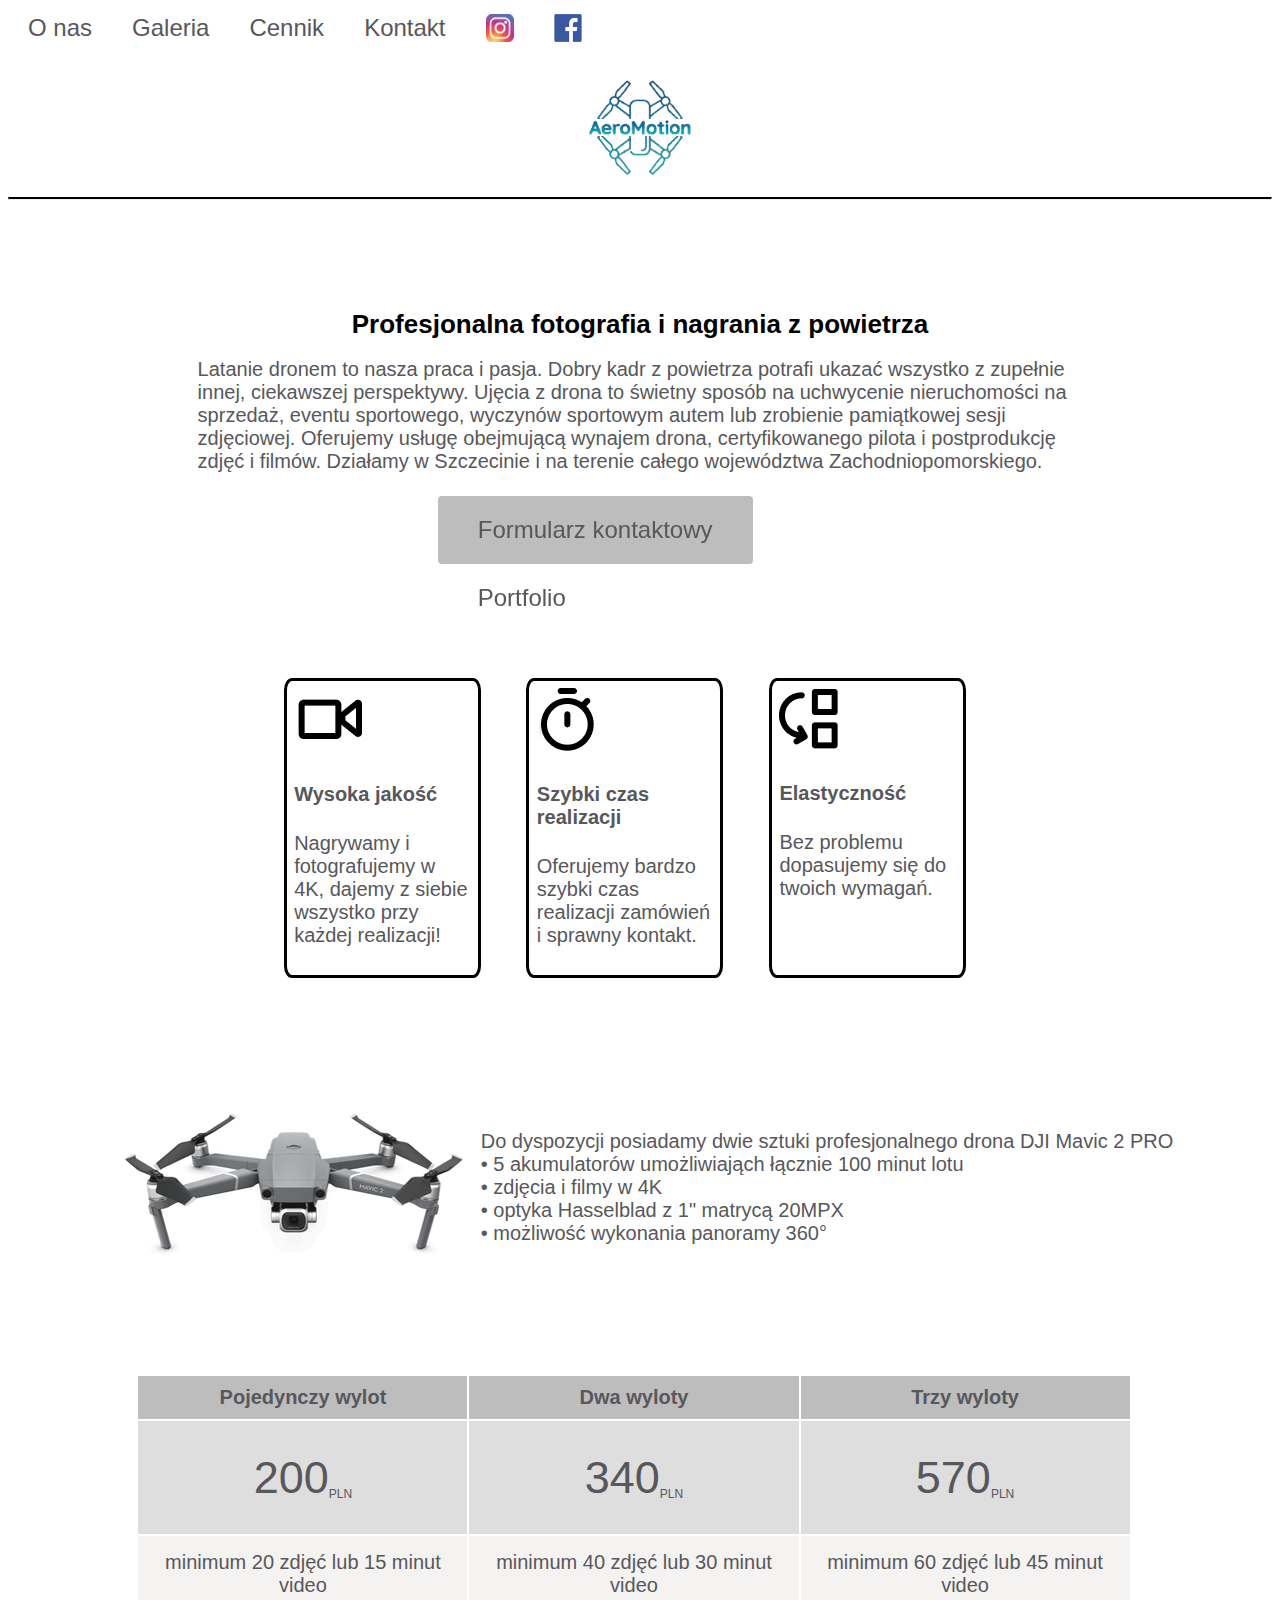
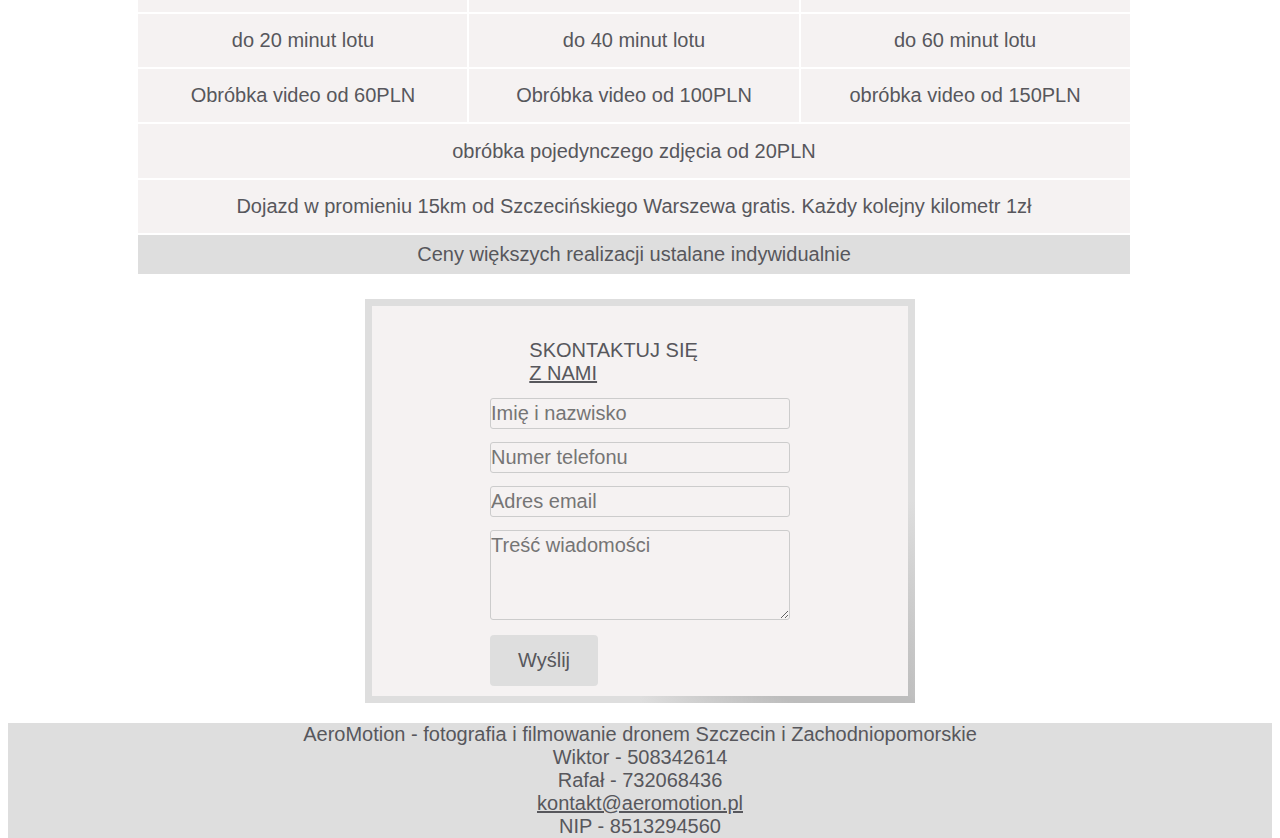
<file: index.html>
<!DOCTYPE html>
<html lang="pl">
<head>
<title>AeroMotion - zdjęcia i filmy dronem Szczecin</title>
<meta charset="UTF-8">
<meta name="viewport" content="width=device-width, initial-scale=1">
<meta name="description" content="AeroMotion Szczecin - fotografia i filmowanie dronem Zachodniopomorskie" />
<meta name="keywords" content="dron, DJI, zdjęcia dronem, filmy dronem, nagrywanie dronem, Szczecin, zdjęcia, filmy, fotografowanie, nagrywanie, dronowanie, latanie, Zachodniopomorskie, Dobra, Police, Wołczkowo, Bezrzecze, Mierzyn, Dołuje, Pilchowo, Tanowo">
<meta name="google-site-verification" content="VdcoAJa42CRcbfb8ow1S1TA9KToPNXFqpUibdmK2iAo" />
<link rel="stylesheet" href="styl6.css">
<link rel="shortcut icon" href="logo1.ico" type="image/x-icon">
<script src="//ajax.googleapis.com/ajax/libs/jquery/1.11.2/jquery.min.js"></script>
<script>
$(document).ready(function() {
  $("html").on("submit","#contact_form",function(e){
    e.preventDefault();
    $("#send_form_status").html('').hide();
    var data=$("#contact_form").serialize();
    $.post("/send_form.php",data,function(res){
      $("#send_form_status").html(res.msg).show();
      if(res.status==1){ 
        $("#contact_form")[0].reset();
      } 
    });
  });
});
</script>
</head>
<header>
<div class="menu">
    <ul>
        <li><a href="#onas">O nas</a></li>
        <li><a href="galeria.html">Galeria</a></li>
        <li><a href="#cennik">Cennik</a></li>
        <li><a href="#kontakt">Kontakt</a></li>
        <li><a href="https://www.instagram.com/aeromotion.szczecin/" target="_blank"><img src="ig.png" id="ig"></a></li>
        <li><a href="https://www.facebook.com/AeroMotionSzczecin" target="_blank"><img src="fb.png" id="fb"></a></li>
    </ul>
</div>
<br><br><br>
    <img src="logo1.png" id="foto1">
    <hr id="thread4">
</header>
<body>
<div class="onasdiv">
<a id="onas"></a>
<br><br><br><br>
<h1>Profesjonalna fotografia i nagrania z powietrza</h1>
Latanie dronem to nasza praca i pasja. Dobry kadr z powietrza potrafi ukazać wszystko z zupełnie innej, ciekawszej perspektywy. Ujęcia z drona to świetny sposób na uchwycenie nieruchomości na sprzedaż, eventu sportowego, wyczynów sportowym autem lub zrobienie pamiątkowej sesji zdjęciowej. Oferujemy usługę obejmującą wynajem drona, certyfikowanego pilota i postprodukcję zdjęć i filmów. Działamy w Szczecinie i na terenie całego województwa Zachodniopomorskiego.
<br><br>
</div>
<div class="guziory2137">
<div class="guziory">
    <button onclick="location.href='#kontakt'" class="button" id="button1"><span>Formularz kontaktowy</span></button>
    <button onclick="location.href='galeria.html'" class="button" id="button2"><span>Portfolio</span></button>
</div>
</div>
<br>
<div class="kwadraty">
    <div class="kwadrat" id="kwadrat1">
        <img src="kamera.png" id="kamera"><br>
        <h4>Wysoka jakość</h4>
        Nagrywamy i fotografujemy w 4K, dajemy z siebie wszystko przy każdej realizacji!
    </div>
    <div class="kwadrat" id="kwadrat2">
        <img src="zegar.png" id="zegar"><br>
        <h4>Szybki czas realizacji</h4>
        Oferujemy bardzo szybki czas realizacji zamówień i sprawny kontakt.
    </div>
    <div class="kwadrat" id="kwadrat3">
        <img src="elastycznosc.png" id="elastycznosc"><br>
        <h4>Elastyczność</h4>
        Bez problemu dopasujemy się do twoich wymagań.
    </div>
</div>
<div class="mavicspecs">
<img src="mavic.png" id="mavic" alt="dron">
Do dyspozycji posiadamy dwie sztuki profesjonalnego drona DJI Mavic 2 PRO<br>
• 5 akumulatorów umożliwiająch łącznie 100 minut lotu<br>
• zdjęcia i filmy w 4K<br>
• optyka Hasselblad z 1" matrycą 20MPX<br>
• możliwość wykonania panoramy 360°
</div>
<div class="cennik">
<table id="tabela">
    <tr><th>Pojedynczy wylot</th><th>Dwa wyloty</th><th>Trzy wyloty</th></tr>
    <tr><td rowspan="2" class="cena"><span>200</span><sub>PLN</sub></td><td rowspan="2" class="cena"><span>340</span><sub>PLN</sub></td><td rowspan="2" class="cena"><span>570</span><sub>PLN</sub></td></tr>
    <tr><td></td><td></td><td></td></tr>
    <tr><td class="cennikcontent">minimum 20 zdjęć lub 15 minut video</td><td class="cennikcontent">minimum 40 zdjęć lub 30 minut video</td><td class="cennikcontent">minimum 60 zdjęć lub 45 minut video</td></tr>
    <tr><td class="cennikcontent">do 20 minut lotu</td><td class="cennikcontent">do 40 minut lotu</td><td class="cennikcontent">do 60 minut lotu</td></tr>
    <tr><td class="cennikcontent">Obróbka video od 60PLN</td><td class="cennikcontent">Obróbka video od 100PLN</td><td class="cennikcontent">obróbka video od 150PLN</td></tr>
    <tr><td colspan="3" class="cennikcontent">obróbka pojedynczego zdjęcia od 20PLN</td></tr>
    <tr><td colspan="3" class="cennikcontent">Dojazd w promieniu 15km od Szczecińskiego Warszewa gratis. Każdy kolejny kilometr 1zł</td></tr>
    <tr><td colspan="3" class="kontaktcennik">Ceny większych realizacji ustalane indywidualnie</td></tr>
</table>
<a id="cennik"></a>
<br>
</div>
<div class="kontakt">
    <div class="kontaktlewy">
<br>
SKONTAKTUJ SIĘ<br>
<span id="znami">Z NAMI</span><br>
<div id="send_form_status"></div>
    </div>
    <div class="kontaktprawy">
<form method="post" action="send_form.php" id="contact_form">
     <div class="input"><input type="text" name="name" id="name" class="formField" placeholder="Imię i nazwisko"/></div>
     <div class="input"><input type="text" name="phone" id="phone" class="formField" placeholder="Numer telefonu"/></div>
     <div class="input"><input type="text" name="email" id="email" class="formField" placeholder="Adres email"/></div>
     <div class="input"><textarea name="message" id="message" class="formField" placeholder="Treść wiadomości"></textarea></div>
     <div class="input"><button id="sendBtn" class="button"><span><b>Wyślij</b></span></button></div>
</form>
<a id="kontakt"></a>
</div>
</div>
</body>
<footer>
AeroMotion - fotografia i filmowanie dronem Szczecin i Zachodniopomorskie<br>
Wiktor - 508342614<br>
Rafał - 732068436<br>
<a href="mailto:kontakt@aeromotion.pl">kontakt@aeromotion.pl</a><br>
NIP - 8513294560
</footer>
</html>
</file>
<file: styl6.css>
*{
    font-family: helvetica;
    color: rgb(87, 87, 92);
    background-color: white;
    font-size: 20px;
    box-sizing: border-box;
}
.menu ul {
    list-style-type: none;
    margin: 0;
    padding: 0;
    overflow: hidden;
    position: fixed;
    top: 0;
    width: 100%;
    height: min-content;
  }
  
  .menu li {
    float: left;
  }
  
  .menu li a {
    display: block;
    color: rgb(87, 87, 92);
    text-align: center;
    padding: 14px 20px;
    text-decoration: none;
    font-size: x-large;
  }
  
  .menu li a:hover {
    background-color: rgb(189, 189, 189);
  }
  #ig,#fb{
    height: 28px;
  }
  #foto1{
    display: block;
    margin-left: auto;
    margin-right: auto;
    width: auto;
    max-height: 100px;
}
hr{
  display:block;
	border-top:2px solid #000;
	z-index:-1;
	left: 0px;
	width:100%;
	margin:0;
  margin-top: 20px;
}
hr#thread4{
	top:3.8em;
	-webkit-animation: thread4 12s infinite;
  	-moz-animation:    thread4 12s infinite;
  	-o-animation:      thread4 12s infinite;
  	animation:         thread4 12s infinite;	
}
@-webkit-keyframes thread4 {
    0%   { width: 100%; }
    50% { width: 100%; }
    80% { width: 0px;}
    100%{ width:100%;}
  }
  @-moz-keyframes thread4 {
    0%   { width: 100%; }
    50% { width: 100%; }
    80% { width: 0px;}
    100%{ width:100%;}
  }
  @-o-keyframes thread4 {
    0%   { width: 100%; }
    50% { width: 100%; }
    80% { width: 0px;}
    100%{ width:100%;}
  }
  @keyframes thread4 {
    0%   { width: 100%; }
    50% { width: 100%; }
    80% { width: 0px;}
    100%{ width:100%;}
}
.onasdiv{
    margin-left: 15%;
    margin-right: 15%;
}
.guziory{
    margin-left: 34%;
    margin-right: 34%;
}

.mavicspecs{
    display: flex;
    align-items: center;
    justify-content: center;
    float: left;
    margin: auto;
    width: 100%;
    
}
#mavic{
    flex-basis: 40%;
    max-width: max-content;
}
.galeria img, video{
    width: 32%;
    margin: 4px;
}
.galeria{
    margin-left: 15%;
    margin-right: 15%;
    width: 70%;
}
.galeria img:hover{
    transform:scale(1.2);
    transition:0.3s;
}
.slider img{
  width: 70%;
  height: auto;
  display: block;
  margin-left: auto;
  margin-right: auto;
  margin-top: 20px;
  margin-bottom: 20px;
}
h1, h2, h3{
    text-align: center;
    color: black;
    font-size: 26px;
}

.button {
    border-radius: 4px;
    background-color: rgb(189, 189, 189);
    border: none;
    color: #FFFFFF;
    text-align: center;
    padding-left: 40px;
    padding-right: 40px;
    padding-top: 20px;
    padding-bottom: 20px;
    transition: all 0.5s;
    cursor: pointer;
    margin-right: 35px;
  }
  
  .button span {
    cursor: pointer;
    display: inline-block;
    position: relative;
    transition: 0.5s;
    background-color: rgb(189, 189, 189);
    font-size: x-large;
  }
  
  .button span:after {
    content: '\00bb';
    position: absolute;
    opacity: 0;
    top: 0;
    right: -20px;
    transition: 0.5s;
  }
  
  .button:hover span {
    padding-right: 25px;
  }
  
  .button:hover span:after {
    opacity: 1;
    right: 0;
  }
  #button2{
    background-color: white;
  }
  #button2 span{
    background-color: white;
  }
.kwadrat{
  display: block;
  width: 26%;
  height: 300px;
  border: 3px solid black;
  padding: 1%;
  border-radius: 4%;
  margin: 3%;
  float: left;
}

.kwadraty{
  margin-left: auto;
  margin-right: auto;
  width: 60%;
}
#tabela{
  margin-left: auto;
  margin-right: auto;
  text-align: center;
}

.cennik th{
  background-color: rgb(189, 189, 189);
  padding: 1%;
}
.cena, span, sub, .kontaktcennik, .kontaktcennik a{
  background-color: rgb(222, 222, 222);
}
.kontaktcennik{
  padding-top: 8px;
  padding-bottom: 8px;
}
.cena{
  padding: 3%;
}
.cennikcontent{
  padding: 1.5%;
  background-color: rgb(245, 242, 242);
  
}
.cennik span{
  font-size: 45px
}
.cennik sub{
  font-size: 12px
}
.cennik a{
  text-decoration: none;
}
.kontakt{
  display: flex;
  flex-wrap: wrap;
  justify-content: center;
  position: relative;
  border-radius: 3px;
  border: 0.35rem solid;
  padding: 10px;
  margin-left: auto;
  margin-right: auto;
  width: 30%;
  min-width: 550px;
  margin-bottom: 20px;
  border-image: conic-gradient(from var(--angle), var(--c2), var(--c1) 0.1turn, var(--c1) 0.15turn, var(--c2) 0.25turn) 30;
	animation: borderRotate var(--d) linear infinite forwards;
}
.kontaktlewy{
  float: left;
  flex-basis: 40%;
  margin-right: 15px;
  width: 50%;
}
#znami{
  text-decoration-line:underline;
}
.kontaktprawy{
  float: right;
  width: 50%;
  min-width: 300px;
}
.kontakt input, .kontakt textarea, .input, .kontakt, .kontaktlewy, .kontaktprawy, #znami, #send_form_status, .kontaktlewy p{
  background-color: rgb(245, 242, 242);
}
.formField{
  border: 1px solid #ccc; 
  border-radius: 3px; 
  margin: 3px 0 10px 0; 
  padding: 3px 0;
  width: 300px;
}
textarea.formField{
  width: 300px;
  height: 90px;
}
#sendBtn{
  padding-left: 28px;
  padding-right: 28px;
  padding-top: 14px;
  padding-bottom: 14px;
  margin-right: 0px;
  background-color: rgb(222, 222, 222);
  
}
#sendBtn span{
  font-size: 15px;
  background-color: rgb(222, 222, 222);
}
#sendBtn b{
  background-color: rgb(222, 222, 222);
  font-weight: 500;
}
#send_form_status{margin-top: 10px;}
.status_ok{color: rgb(87, 87, 92);}
.status_err{color: #F00}

@property --angle{
  syntax: '<angle>';
  initial-value: 90deg;
  inherits: true;
}

@property --gradX {
  syntax: '<percentage>';
  initial-value: 50%;
  inherits: true;
}

@property --gradY {
  syntax: '<percentage>';
  initial-value: 0%;
  inherits: true;
}
:root {
--d: 2500ms;
--angle: 90deg;
--gradX: 100%;
--gradY: 50%;
--c1: rgb(189, 189, 189);
--c2: rgb(222, 222, 222);
}
@keyframes borderRotate {
100% {
  --angle: 420deg;
}
}

@keyframes borderRadial {
20% {
  --gradX: 100%;
  --gradY: 50%;
}
40% {
  --gradX: 100%;
  --gradY: 100%;
}
60% {
  --gradX: 50%;
  --gradY: 100%;
}
80% {
  --gradX: 0%;
  --gradY: 50%;
}
100% {
  --gradX: 50%;
  --gradY: 0%;
}
}

footer{
  float: left;
  background-color: rgb(222, 222, 222);
  text-align: center;
  display: block;
  width: 100%;
  text-decoration: none;
}
footer a{
  background-color: rgb(222, 222, 222);
}
@media screen and (max-width: 600px){
*{
    font-size: 17px;
}

#mavic{
  max-width: 200px;
}
.menu li a {
  display: block;
  color: rgb(87, 87, 92);
  text-align: center;
  padding: 14px 10px;
  text-decoration: none;
  font-size: medium;
}
#ig,#fb{
  height: 18px;
}
.button{
  padding-left: 9px;
  padding-right: 9px;
  padding-top: 10px;
  padding-bottom: 10px;
  margin-right: 6px;
}
.button span {
  font-size: 19px;
}
.guziory{
  margin-left: 7%;
  margin-right: 7%;
}
.galeria img, video{
  width: 32%;
  margin: 2px;
}
.galeria{
  margin-left: 5%;
  margin-right: 5%;
  width: 90%;
}
.slider img{
width: 90%;
}
.kwadrat{
  display: block;
  width: 32%;
  height: 240px;
  border: 2px solid black;
  padding: 1%;
  border-radius: 5%;
  margin: 2px;
  float: left;
  font-size: 14px;
}
.kwadraty{
  margin-left: auto;
  margin-right: auto;
  width: 94%;
  margin-top: 10px;
  margin-bottom: 20px;
}
.kwadraty h4{
  font-size: 15px;
  margin: 2px;
}
.mavicspecs{
margin-top: 45px;
margin-bottom: 45px;
}

.formField{
  margin: 3px 0 10px 0; 
  padding: 3px 0;
  width: 150px;
}
textarea.formField{
  width: 150px;
  height: 50px;
}
.kontakt{
  min-width: 280px;
  width: 100%;
}
.kontaktprawy{
  min-width: 150px;
}
.kontaktlewy, .kontaktlewy span{
  font-size: 13px;
}
.kontaktlewy{
  margin-right: 1px;
}
footer{
  padding-bottom: 20px;
}
}
</file>
